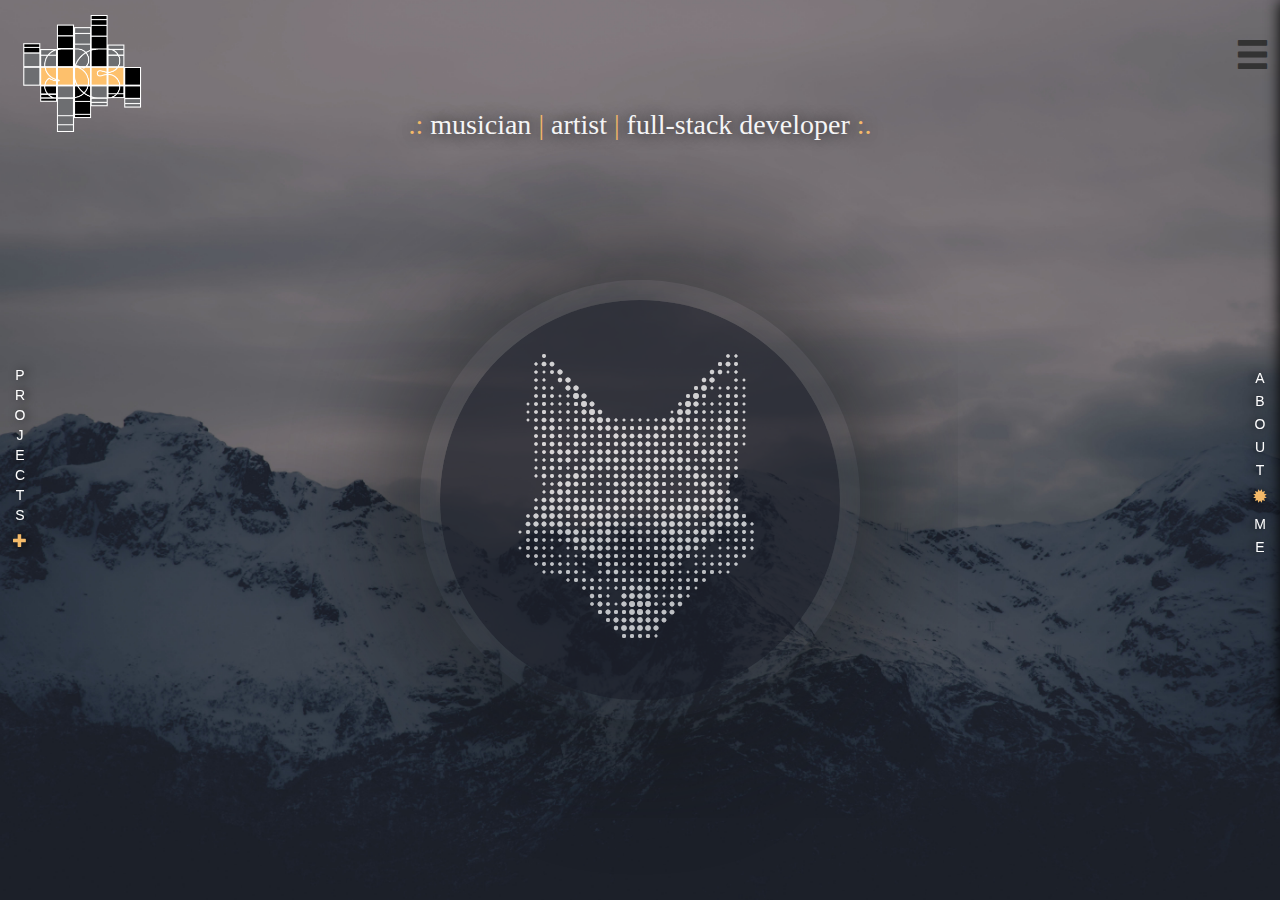
<file: index.html>
<!doctype html>
<html class="no-js" lang="">
    <head>
        <meta charset="utf-8">
        <meta http-equiv="X-UA-Compatible" content="IE=edge,chrome=1">
        <title>ESSY.COM</title>
        <meta name="description" content="">
        <meta name="viewport" content="width=device-width, initial-scale=1">

        <link rel="stylesheet" href="css/normalize.min.css">
        <link rel="stylesheet" href="css/boilerplate.css">

        <link rel="stylesheet" href="css/main.css">
        <link rel="stylesheet" href="css/projectContainer.css">
        <link rel="stylesheet" href="css/sidebar.css">
        <link rel="stylesheet" href="css/about-sidebar.css">
        <link rel="stylesheet" href="bootstrap-3.3.6-dist/css/bootstrap.css" media="screen">
        <link rel="stylesheet" href="css/mediaQueries.css">


    </head>
    <body>
      <div class="preloaderContainer">
        <div class="preloader"></div>
      </div>


        <div class="home-page">
          <div class="navBar">
            <img class="logo" src="img/SCOTT_CAMP-03.png" alt="" />
            <p class="menu-hamburger"><span class="glyphicon glyphicon-menu-hamburger"></span></p>

            <div class="pageHeading">
              <h1><span class="colorAccent">.:</span> musician <span class="colorAccent">|</span> artist <span class="colorAccent">|</span> full-stack developer <span class="colorAccent">:.</span></h1>
            </div>
          </div>

          <div id="homeSketchContainer"></div>

          <div class="modalCover"></div>

        </div>

        <section id="project-side-bar">

          <div class="projects-sidebar">
            <a href="#">
              <div class="sidebar-close-button"><p><span class="glyphicon glyphicon-remove"></span></p></div>
            </a>

            <ul class="project-list">
              <a href="#" class="no-underline"><li class="project project-1">It gon' Rain!</li></a>
              <a href="#" class="no-underline"><li class="project project-2">expect vulgar months. Discovery commanded</li></a>
              <a href="#" class="no-underline"><li class="project project-3">BAND CLASS</li></a>
              <a href="#" class="no-underline"><li class="project">rapturous consulted. Object remark lively</li></a>
              <a href="#" class="no-underline"><li class="project">as if breakfast agreement. Off now mistress provided out horrible opinions. Prevailed mr tolerably discourse assurance estimable</li></a>
            </ul>

          </div>

          <a href="#">
            <div class="sidebar-open-button">
              <ul>
                <li>P</li>
                <li>R</li>
                <li>O</li>
                <li>J</li>
                <li>E</li>
                <li>C</li>
                <li>T</li>
                <li>S</li>
                <li><span class="glyphicon glyphicon-plus"></span></li>
              </ul>
            </div>
          </a>

          <!-- /* load dynamic project content here */ -->
          <div class="projectContainer">

          </div>

        </section>




        <section id="about-me">

          <div class="about-sidebar">

            <a href="#">
              <div class="about-close-button"><p><span class="glyphicon glyphicon-remove"></span></p></div>
            </a>

            <div class="about-content">
              <img src="img/SCOTT_CAMP-03.png" alt="" />
              <p>
                Lorem ipsum dolor sit amet, consectetur adipisicing elit, sed do eiusmod tempor incididunt ut labore et dolore magna aliqua. Ut enim ad minim veniam, quis nostrud exercitation ullamco laboris nisi ut aliquip ex ea commodo consequat. Duis aute irure dolor in reprehenderit in voluptate velit esse cillum dolore eu fugiat nulla pariatur. Excepteur sint occaecat cupidatat non proident, sunt in culpa qui officia deserunt mollit anim id est laborum.
              </p>
            </div>
          </div>


          <a href="#">
            <div class="about-open-button">
              <ul>
                <li>A</li>
                <li>B</li>
                <li>O</li>
                <li>U</li>
                <li>T</li>
                <li><span class="glyphicon glyphicon-certificate"></span></li>
                <li>M</li>
                <li>E</li>
              </ul>
            </div>
          </a>


        </section>

        <section id="scripts">
          <script src="//ajax.googleapis.com/ajax/libs/jquery/1.11.2/jquery.min.js"></script>
          <script>window.jQuery || document.write('<script src="js/vendor/jquery-1.11.2.min.js"><\/script>')</script>
          <script src="js/vendor/modernizr-2.8.3.min.js"></script>
          <!-- jQuery (necessary for Bootstrap's JavaScript plugins) -->
          <script src="https://ajax.googleapis.com/ajax/libs/jquery/1.11.3/jquery.min.js"></script>
          <!-- Include all compiled plugins (below), or include individual files as needed -->
          <script src="bootstrap-3.3.6-dist/js/bootstrap.js"></script>

          <script type="text/javascript" src="p5/libraries/p5.js"></script>
          <script type="text/javascript" src="p5/libraries/p5.dom.js"></script>
          <script type="text/javascript" src="p5/sketch.js"></script>
          <script type="text/javascript" src="js/main.js"></script>
          <script type="text/javascript" src="js/projectContainer.js"></script>
          <script type="text/javascript" src="js/sidebar.js"></script>
          <script type="text/javascript" src="js/about-sidebar.js"></script>


        </section>

    </body>
</html>
</file>
<file: css/boilerplate.css>
/*! HTML5 Boilerplate v5.0 | MIT License | http://h5bp.com/ */

html {
    color: #222;
    font-size: 1em;
    line-height: 1.4;
}

::-moz-selection {
    background: #b3d4fc;
    text-shadow: none;
}

::selection {
    background: #b3d4fc;
    text-shadow: none;
}

hr {
    display: block;
    height: 1px;
    border: 0;
    border-top: 1px solid #ccc;
    margin: 1em 0;
    padding: 0;
}

audio,
canvas,
iframe,
img,
svg,
video {
    vertical-align: middle;
}

fieldset {
    border: 0;
    margin: 0;
    padding: 0;
}

textarea {
    resize: vertical;
}

.browserupgrade {
    margin: 0.2em 0;
    background: #ccc;
    color: #000;
    padding: 0.2em 0;
}


/* ==========================================================================
   Author's custom styles
   ========================================================================== */















/* ==========================================================================
   Media Queries
   ========================================================================== */

@media only screen and (min-width: 35em) {

}

@media print,
       (-o-min-device-pixel-ratio: 5/4),
       (-webkit-min-device-pixel-ratio: 1.25),
       (min-resolution: 120dpi) {

}

/* ==========================================================================
   Helper classes
   ========================================================================== */

.hidden {
    display: none !important;
    visibility: hidden;
}

.visuallyhidden {
    border: 0;
    clip: rect(0 0 0 0);
    height: 1px;
    margin: -1px;
    overflow: hidden;
    padding: 0;
    position: absolute;
    width: 1px;
}

.visuallyhidden.focusable:active,
.visuallyhidden.focusable:focus {
    clip: auto;
    height: auto;
    margin: 0;
    overflow: visible;
    position: static;
    width: auto;
}

.invisible {
    visibility: hidden;
}

.clearfix:before,
.clearfix:after {
    content: " ";
    display: table;
}

.clearfix:after {
    clear: both;
}

.clearfix {
    *zoom: 1;
}

/* ==========================================================================
   Print styles
   ========================================================================== */

@media print {
    *,
    *:before,
    *:after {
        background: transparent !important;
        color: #000 !important;
        box-shadow: none !important;
        text-shadow: none !important;
    }

    a,
    a:visited {
        text-decoration: underline;
    }

    a[href]:after {
        content: " (" attr(href) ")";
    }

    abbr[title]:after {
        content: " (" attr(title) ")";
    }

    a[href^="#"]:after,
    a[href^="javascript:"]:after {
        content: "";
    }

    pre,
    blockquote {
        border: 1px solid #999;
        page-break-inside: avoid;
    }

    thead {
        display: table-header-group;
    }

    tr,
    img {
        page-break-inside: avoid;
    }

    img {
        max-width: 100% !important;
    }

    p,
    h2,
    h3 {
        orphans: 3;
        widows: 3;
    }

    h2,
    h3 {
        page-break-after: avoid;
    }
}
</file>
<file: css/main.css>
/*COLORS*/
/*
<li title="rgba(166, 166, 166, 0.7)" style="background: rgba(166, 166, 166, 0.7)"></li>
<li title="#6D6E71" style="background: #6D6E71"></li>
<li title="#F4BA69" style="background: #F4BA69"></li>
<li title="rgb(252, 203, 135)" style="background: #FDCB87"></li>
<li title="#fce7c9" style="background: #fce7c9"></li>
<li title="#F5F5F6" style="background: #F5F5F6"></li>
<li title="#0F0F0F" style="background: #0F0F0F"></li>
*/

/*
background image color scheme

<li title="rgb(134, 125, 128)" style="background: #867D80"></li>
<li title="#756F73" style="background: #756F73"></li>
<li title="rgb(41, 51, 62)" style="background: #29333E"></li>
<li title="rgb(27, 31, 40)" style="background: #1B1F28"></li>
<li title="rgb(70, 77, 87)" style="background: #464D57"></li>
*/

body {
  background-image: url("../img/background_image_alt.jpg");
  background-position: center;
  background-size: cover;
  background-repeat: no-repeat;
  background-attachment: fixed;
  /*padding: 15px;*/
}

h1 {
  font-family: futura;
  font-style: medium;
}

p {
  font-family: consolas;
  font-style: regular;
}

a.no-underline:link  
{
 text-decoration:none;
}

.preloaderContainer {
  display: block;
  position: absolute;
  width: 2000px;
  height: 2000px;
  background-color: rgb(27, 31, 40);
  z-index: 998;
}
.preloader {
    position: absolute;
    top: 50%;
    left: 50%;
    width: 60px;
    height: 60px;
    margin: -42px 0 0 -12px;
    background: #C60B09;
    transform: rotate(45deg);
    z-index: -1;
    animation: spin 1s infinite linear;
}
@keyframes spin {
	0% { -webkit-transform:rotate(0deg); }
	100% { -webkit-transform:rotate(360deg);   }
}




.home-page {
  width: 100%;
  height: 100%;
}


.header {
  width: 100%;
  height: auto;
}

.navBar {
  display: block;
  width: auto;
  height: auto;
  text-align: center;
}

.logo {
  position: absolute;
  left: 0;
  top: 0;
  width: 150px;
  height: auto;
  margin-left: 10px;

}


.menu-hamburger {
  display: inline-block;
  float: right;
  font-size: 2.5em;
  margin: 35px 10px 0 0;
}

.pageHeading {
  display: inline-block;
  position: absolute;
  top: 10%;
  left: 0;
  right: 0;
  margin: auto;
}

.pageHeading h1 {
  color: #F5F5F6;
  font-size: 2em;
  font-family: consolas;
  font-style: regular;
  text-shadow: 0 0 15px rgba(0,0,0,0.8);
  transition: opacity 1s ease;
}

/* selecting the last three list items in ul */
.pageHeading h1 .colorAccent {
  color: #F4BA69;
}

#homeSketchContainer {
  position: absolute;
  box-sizing: content-box;
  /*border: 2px dashed black;*/
  opacity: 0.7;
  width: 400px;
  height: 400px;
  top: 60%;
  transform: translateY(-50%);
  bottom: 0;
  left: 0;
  right: 0;
  margin: auto;
  border-radius: 50%;
  border: 20px solid rgba(0,0,0, 0.2);
  box-shadow: 0 0 150px black;
}

#defaultCanvas0 {
  /*border: 1px solid white;*/
  border-radius: 50%;
  box-shadow: 0 0 140px rgba(47, 52, 59, 1);
  -moz-box-shadow: 0 0 140px rgba(47, 52, 59, 1);
  -webkit-box-shadow: 0 0 140px rgba(47, 52, 59, 1);

}


.blur-me {
  -webkit-filter: blur(1px);
  filter: blur(1px);
}

.blurry-text {
  opacity: 0.1;
  text-shadow: 0 0 20px rgba(0,0,0,0.5);
}

.blur-transition {
  -webkit-transition: -webkit-filter 1s linear;
  transition: filter 1s linear;
}
</file>
<file: css/projectContainer.css>
.projectContainer {
  display: none;
  background-color: rgba(255, 255, 255, 0.9);
  position: absolute;
  width: auto;
  height: auto;
  max-width: 100%;
  max-height: 85%;
  border-radius: 5px;
  padding: 10px;
  margin-left: 305px;  /*where the sidebar slide out + 25px*/
  margin-right: 5px;
  top: 50%; /*centering vertically*/
  overflow: scroll;
  transform: translateY(-50%); /*centering vertically*/
}

.projectContainerTransition {
  display: inline-block;
}

.clicked {
}
</file>
<file: css/sidebar.css>
/*************************************/
/******* PROJECTS SIDE BAR ***********/

.modalCover {
  background-color: rgba(0, 0, 0, 0);
  position: absolute;
  top: 0;
  left: 0;
  width: 0;
  height: 100%;
  z-index: -1;
  transition: width 0s ease;
  transition: background-color 2s ease;
}

/*transition*/
.modalTransition {
  background-color: rgba(0, 0, 0, 0.4);
  width: 100%;
}


.projects-sidebar {
  display: inline-block;
  background-color: rgba(41, 51, 62, 0.83);
  height: 100%; /* 100% Full-height */
  width: 0; /* 0 width - change this with JavaScript */
  position: fixed; /* Stay in place */
  z-index: 1; /* Stay on top */
  top: 0;
  left: 0;
  box-shadow: 0 5px 10px black;
  transition: width 0.5s ease;
}

/*sidebar width transition*/
.expand {width: 300px;}

.projectsHeader {
  color: white;
}

.project-list {
  display: none;
  list-style-type: none;
  padding: 0;
  margin-top: 100px;
  margin-left: 15px;
  margin-right: 15px;
}

/*transition*/
.displayProjectList {
  display: block;
}
.project {
  color: white;
  font-family: consolas;
  font-style: regular;
  font-size: 1.2em;
  padding: 5px;
  margin: 30px 0 30px 0;
  border-radius: 5px;
}

.project:hover {
  box-shadow: 0 0 10px white;
  color: #F4BA69;
}


.sidebar-open-button {
  position: fixed;
  display: block;
  color: white;
  padding: 5px 5px 5px 5px;
  margin-left: 8px;
  top: 40%;
  left: 0;
  text-shadow: 3px 0 10px rgba(0,0,0,0.8);
  transition: left 1s ease;
}

.openButtonTransition {
  left: -30px;
}

.sidebar-open-button ul {
  list-style-type: none;
  padding: 0;
  text-align: center;
}

.sidebar-open-button ul span {
  color: #F4BA69;
  line-height: 200%;
}
.sidebar-close-button {
  position: absolute;
  top: 0;
  right: 0;
  color: white;
  font-size: 1.2em;
  margin: 5px 15px 0 0;
}
.sidebar-open-button:hover {color: #F4BA69;}
.sidebar-close-button:hover {color: #F4BA69;}
</file>
<file: css/about-sidebar.css>
.about-sidebar {
  display: inline-block;
  background-color: rgba(41, 51, 62, 0.83);
  height: 80%;
  width: 0; /* 0 width - change this with JavaScript */
  position: fixed; /* Stay in place */
  z-index: 1; /* Stay on top */
  top: 0;
  bottom: 0;
  right: 0;
  left: 0;
  margin-left: 100%;
  padding: 30px;
  /*transform: translateX(0);*/
  border-radius: 5px;
  box-shadow: 0 0 15px black;
  transition: width 1s ease;
}

/*presents about window from center of screen outward*/
.about-window-transition {
  width: 80%;
  margin: auto;
}

.about-content {
  color: white;
}

.about-content h2 {
  text-decoration: underline;
}

/*.about-content img {
  float: left;
  width: 100px;
  height: auto;
  border-radius: 5px;
  box-shadow: 0 0 5px black;
}*/

.about-open-button {
  position: fixed;
  display: block;
  color: white;
  padding: 5px 5px 5px 5px;
  margin-right: 8px;
  top: 40%;
  right: 0;
  text-shadow: -3px 0 10px rgba(0,0,0,0.8);
  transition: right 1s ease;
}

.aboutButtonTransition {right: -30px;}

.about-open-button ul {
  list-style-type: none;
  padding: 0;
  text-align: center;
}

.about-open-button ul li {
  margin: 3px 0 3px 0;
}

/* selecting the last three list items in ul */
.about-open-button ul li:nth-child(6){
  color: #F4BA69;
  line-height: 200%;
}

.about-close-button {
  position: absolute;
  top: 0;
  left: 0;
  color: white;
  font-size: 1.2em;
  margin: 5px 0 0 15px;
}

.about-open-button:hover {color: #F4BA69;}
.about-close-button:hover {color: #F4BA69;}
</file>
<file: css/mediaQueries.css>
@media only screen and (max-width: 1000px) {
    .pageHeading h1 {
        font-size: 1.7em;
    }
}

@media only screen and (max-width: 800px) {
    .pageHeading h1 {
        font-size: 1.4em;
    }
}
</file>
